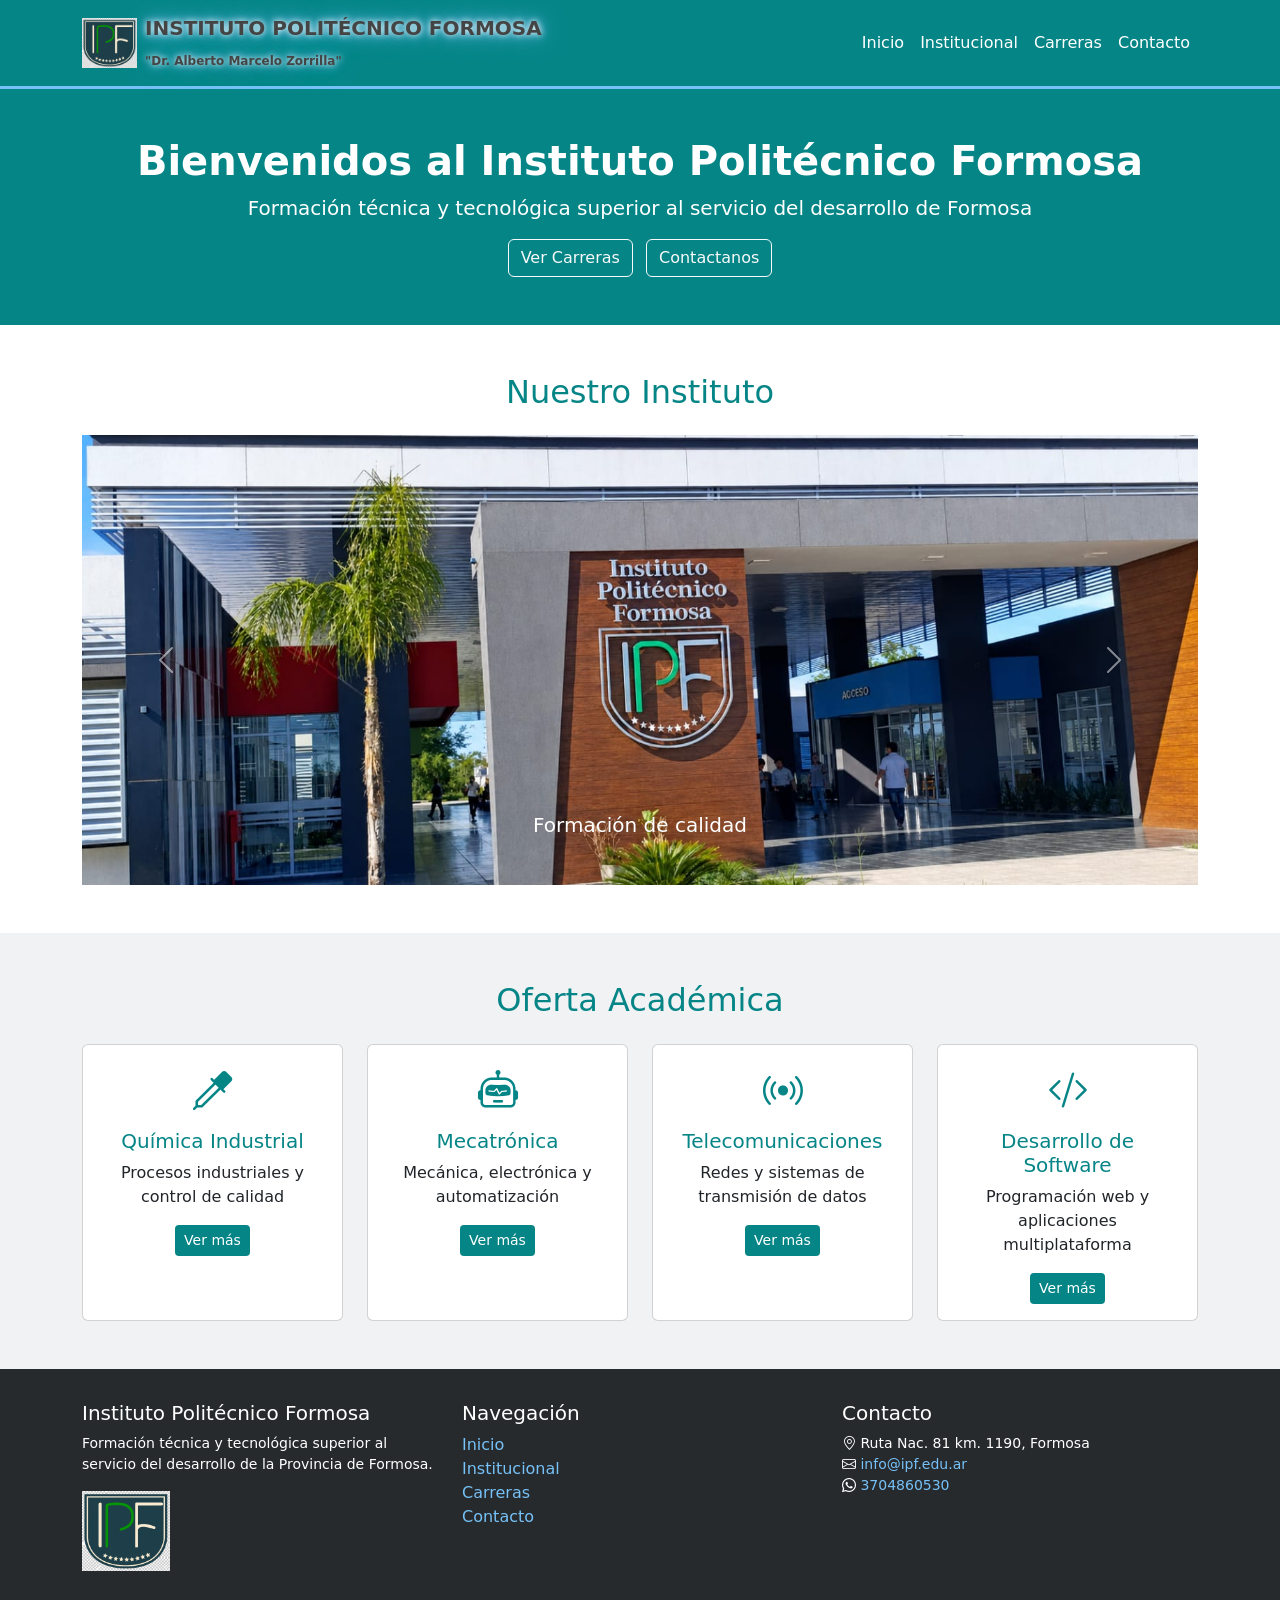
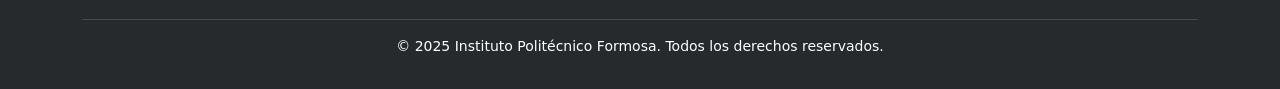
<file: index.html>
<!doctype html>
<html lang="es">
  <head>
    <meta charset="UTF-8" />
    <meta name="viewport" content="width=device-width, initial-scale=1.0" />
    <title>Instituto Politécnico Formosa - Inicio</title>
    <link
      href="https://cdn.jsdelivr.net/npm/bootstrap@5.3.8/dist/css/bootstrap.min.css"
      rel="stylesheet"
      integrity="sha384-sRIl4kxILFvY47J16cr9ZwB07vP4J8+LH7qKQnuqkuIAvNWLzeN8tE5YBujZqJLB"
      crossorigin="anonymous"
    />
    <link
      rel="stylesheet"
      href="https://cdn.jsdelivr.net/npm/bootstrap-icons@1.11.3/font/bootstrap-icons.min.css"
    />
    <link rel="stylesheet" href="assets/css/style.css" />
    <link rel="stylesheet" href="assets/css/index.css" />
  </head>
  <body style="background-color: #f0f2f4; color: #262a2d">
    <!-- navbar -->
    <nav class="navbar navbar-expand-lg navbar-ipf">
      <div class="container">
        <a
          class="navbar-brand d-flex align-items-center gap-2"
          href="index.html"
        >
          <img src="assets/img/logoIPF.png" alt="Logo IPF" height="50" />
          <div
            style="
              color: #444444;
              font-weight: 800;
              text-shadow:
                0 0 6px #fff,
                0 0 12px #76c1f7,
                0 0 25px #76c1f7;
            "
          >
            INSTITUTO POLITÉCNICO FORMOSA<br />
            <small style="font-size: 0.75rem"
              >"Dr. Alberto Marcelo Zorrilla"</small
            >
          </div>
        </a>
        <button
          class="navbar-toggler"
          type="button"
          data-bs-toggle="collapse"
          data-bs-target="#navbarNav"
        >
          <span class="navbar-toggler-icon"></span>
        </button>
        <div class="collapse navbar-collapse" id="navbarNav">
          <ul class="navbar-nav ms-auto">
            <li class="nav-item">
              <a class="nav-link active" href="index.html">Inicio</a>
            </li>
            <li class="nav-item">
              <a class="nav-link" href="institucional.html">Institucional</a>
            </li>
            <li class="nav-item">
              <a class="nav-link" href="carreras.html">Carreras</a>
            </li>
            <li class="nav-item">
              <a class="nav-link" href="contacto.html">Contacto</a>
            </li>
          </ul>
        </div>
      </div>
    </nav>

    <main>
      <!-- seccion bienvenida -->
      <section
        class="text-white text-center py-5"
        style="background-color: #068587"
      >
        <div class="container">
          <h1>Bienvenidos al Instituto Politécnico Formosa</h1>
          <p class="lead">
            Formación técnica y tecnológica superior al servicio del desarrollo
            de Formosa
          </p>
          <a href="carreras.html" class="btn btn-outline-light me-2"
            >Ver Carreras</a
          >
          <a href="contacto.html" class="btn btn-outline-light">Contactanos</a>
        </div>
      </section>

      <!-- Carrusel -->
      <section class="py-5" style="background-color: #ffffff">
        <div class="container">
          <h2 class="text-center mb-4" style="color: #068587">
            Nuestro Instituto
          </h2>
          <div id="carruselIPF" class="carousel slide" data-bs-ride="carousel">
            <div class="carousel-inner">
              <div class="carousel-item active">
                <img
                  src="assets/img/carousel-1.png"
                  class="d-block w-100"
                  alt="IPF Edificio"
                />
                <div class="carousel-caption d-none d-md-block">
                  <h5>Formación de calidad</h5>
                </div>
              </div>
              <div class="carousel-item">
                <img
                  src="assets/img/carousel-2.jpg"
                  class="d-block w-100"
                  alt="IPF aulas"
                />
                <div class="carousel-caption d-none d-md-block">
                  <h5>Laboratorios equipados</h5>
                </div>
              </div>
              <div class="carousel-item">
                <img
                  src="assets/img/carousel-3.jpg"
                  class="d-block w-100"
                  alt="IPF estudiantes"
                />
                <div class="carousel-caption d-none d-md-block">
                  <h5>Comunidad estudiantil</h5>
                </div>
              </div>
            </div>
            <button
              class="carousel-control-prev"
              type="button"
              data-bs-target="#carruselIPF"
              data-bs-slide="prev"
            >
              <span class="carousel-control-prev-icon"></span>
            </button>
            <button
              class="carousel-control-next"
              type="button"
              data-bs-target="#carruselIPF"
              data-bs-slide="next"
            >
              <span class="carousel-control-next-icon"></span>
            </button>
          </div>
        </div>
      </section>

      <!-- card carreras -->
      <section class="py-5" style="background-color: #f0f2f4">
        <div class="container">
          <h2 class="text-center mb-4" style="color: #068587">
            Oferta Académica
          </h2>
          <div class="row g-4">
            <div class="col-sm-6 col-lg-3">
              <div class="card h-100">
                <div class="card-body text-center">
                  <i class="bi bi-eyedropper fs-1" style="color: #068587"></i>
                  <h5 class="card-title mt-2" style="color: #068587">
                    Química Industrial
                  </h5>
                  <p class="card-text">
                    Procesos industriales y control de calidad
                  </p>
                  <a
                    href="carreras.html"
                    class="btn btn-sm text-white"
                    style="background-color: #068587"
                    >Ver más</a
                  >
                </div>
              </div>
            </div>

            <div class="col-sm-6 col-lg-3">
              <div class="card h-100">
                <div class="card-body text-center">
                  <i class="bi bi-robot fs-1" style="color: #068587"></i>
                  <h5 class="card-title mt-2" style="color: #068587">
                    Mecatrónica
                  </h5>
                  <p class="card-text">
                    Mecánica, electrónica y automatización
                  </p>
                  <a
                    href="carreras.html"
                    class="btn btn-sm text-white"
                    style="background-color: #068587"
                    >Ver más</a
                  >
                </div>
              </div>
            </div>

            <div class="col-sm-6 col-lg-3">
              <div class="card h-100">
                <div class="card-body text-center">
                  <i class="bi bi-broadcast fs-1" style="color: #068587"></i>
                  <h5 class="card-title mt-2" style="color: #068587">
                    Telecomunicaciones
                  </h5>
                  <p class="card-text">
                    Redes y sistemas de transmisión de datos
                  </p>
                  <a
                    href="carreras.html"
                    class="btn btn-sm text-white"
                    style="background-color: #068587"
                    >Ver más</a
                  >
                </div>
              </div>
            </div>

            <div class="col-sm-6 col-lg-3">
              <div class="card h-100">
                <div class="card-body text-center">
                  <i class="bi bi-code-slash fs-1" style="color: #068587"></i>
                  <h5 class="card-title mt-2" style="color: #068587">
                    Desarrollo de Software
                  </h5>
                  <p class="card-text">
                    Programación web y aplicaciones multiplataforma
                  </p>
                  <a
                    href="carreras.html"
                    class="btn btn-sm text-white"
                    style="background-color: #068587"
                    >Ver más</a
                  >
                </div>
              </div>
            </div>
          </div>
        </div>
      </section>
    </main>

    <!-- footer -->
    <footer class="footer-ipf">
      <div class="container">
        <div class="row">
          <div class="col-md-4 mb-3">
            <h5>Instituto Politécnico Formosa</h5>
            <p class="small">
              Formación técnica y tecnológica superior al servicio del
              desarrollo de la Provincia de Formosa.
            </p>
            <img
              src="assets/img/logoIPF.png"
              alt="Logo IPF"
              height="80"
              class="mb-3"
            />
          </div>
          <div class="col-md-4 mb-3">
            <h5>Navegación</h5>
            <ul class="list-unstyled">
              <li><a href="index.html">Inicio</a></li>
              <li><a href="institucional.html">Institucional</a></li>
              <li><a href="carreras.html">Carreras</a></li>
              <li><a href="contacto.html">Contacto</a></li>
            </ul>
          </div>
          <div class="col-md-4 mb-3">
            <h5>Contacto</h5>
            <address class="small">
              <i class="bi bi-geo-alt"></i> Ruta Nac. 81 km. 1190, Formosa<br />
              <i class="bi bi-envelope"></i>
              <a href="mailto:info@ipf.edu.ar">info@ipf.edu.ar</a><br />
              <i class="bi bi-whatsapp"></i>
              <a href="https://wa.me/543704860530">3704860530</a>
            </address>
          </div>
        </div>
        <div class="text-center pt-3 mt-3 border-top">
          <p class="small mb-0">
            &copy; 2025 Instituto Politécnico Formosa. Todos los derechos
            reservados.
          </p>
        </div>
      </div>
    </footer>

    <script
      src="https://cdn.jsdelivr.net/npm/bootstrap@5.3.8/dist/js/bootstrap.bundle.min.js"
      integrity="sha384-FKyoEForCGlyvwx9Hj09JcYn3nv7wiPVlz7YYwJrWVcXK/BmnVDxM+D2scQbITxI"
      crossorigin="anonymous"
    ></script>
  </body>
</html>
</file>
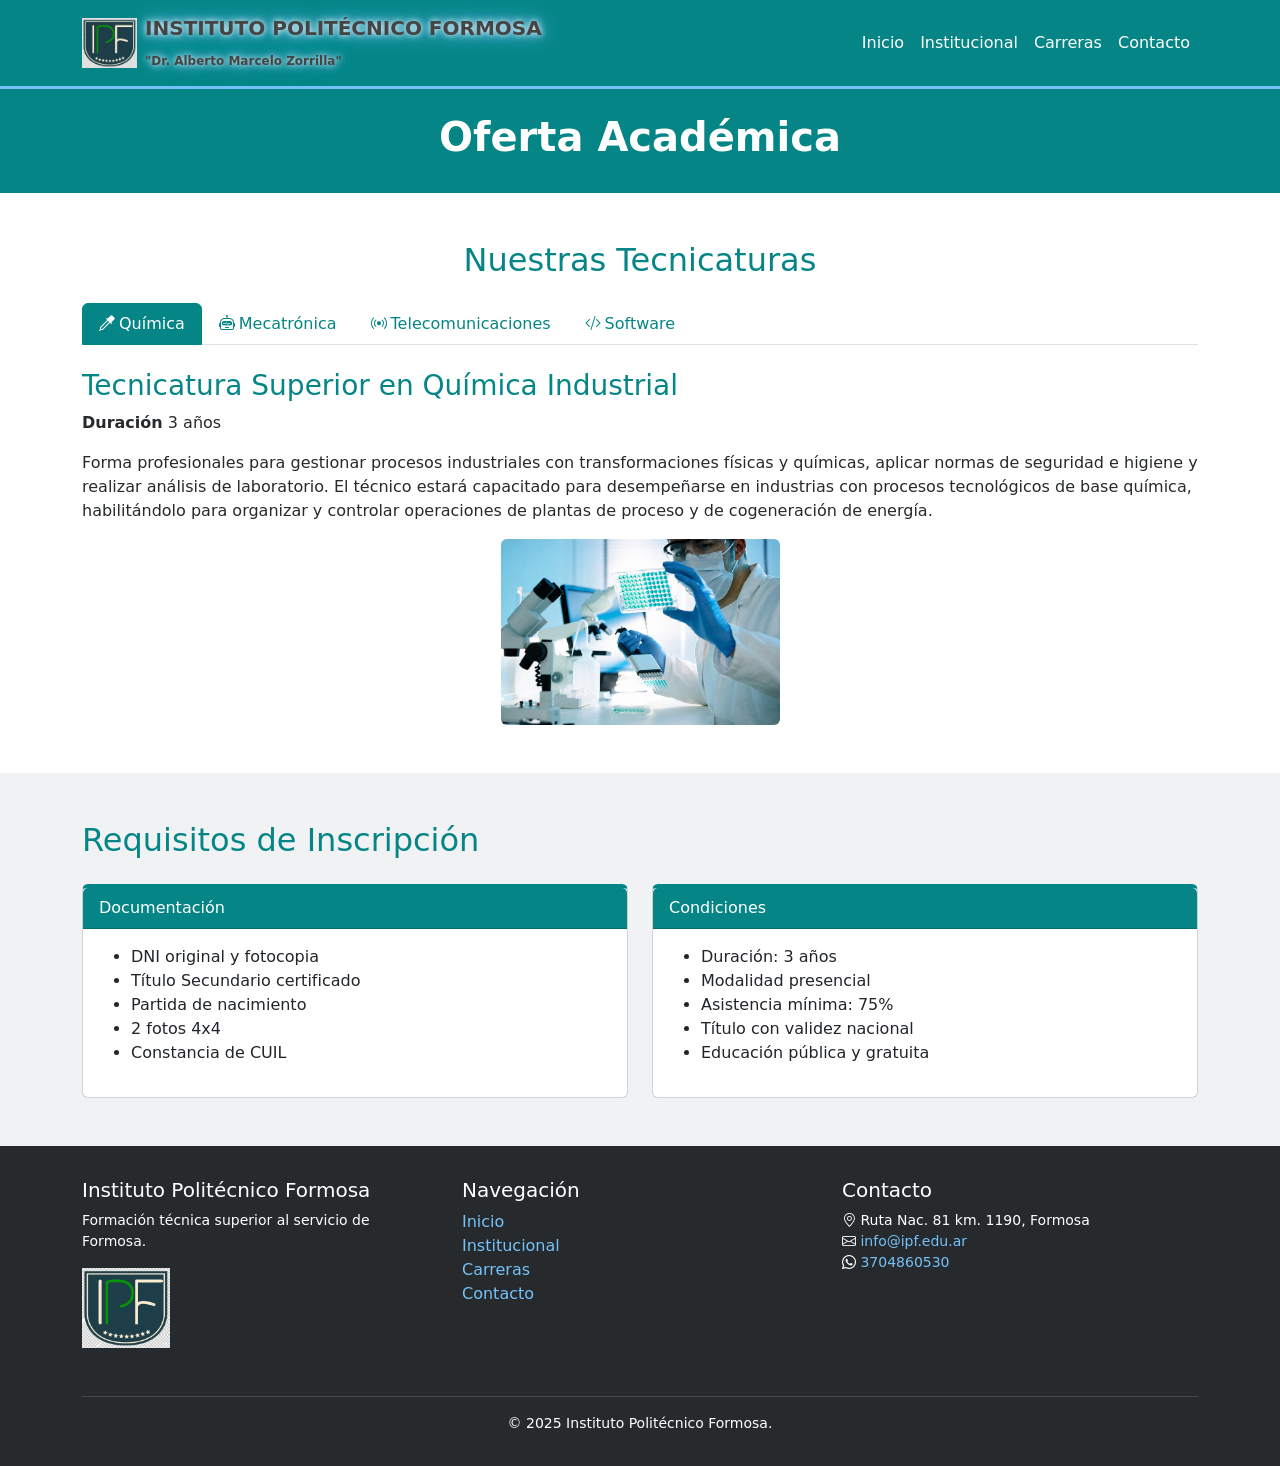
<file: carreras.html>
<!doctype html>
<html lang="es">
  <head>
    <meta charset="UTF-8" />
    <meta name="viewport" content="width=device-width, initial-scale=1.0" />
    <title>IPF</title>
    <link
      href="https://cdn.jsdelivr.net/npm/bootstrap@5.3.8/dist/css/bootstrap.min.css"
      rel="stylesheet"
      integrity="sha384-sRIl4kxILFvY47J16cr9ZwB07vP4J8+LH7qKQnuqkuIAvNWLzeN8tE5YBujZqJLB"
      crossorigin="anonymous"
    />
    <link
      rel="stylesheet"
      href="https://cdn.jsdelivr.net/npm/bootstrap-icons@1.11.3/font/bootstrap-icons.min.css"
    />
    <link rel="stylesheet" href="assets/css/style.css" />
    <!-- acá va el css específico de cada página -->
    <link rel="stylesheet" href="assets/css/carreras.css" />
  </head>
  <body style="background-color: #f0f2f4; color: #262a2d">
    <nav class="navbar navbar-expand-lg navbar-ipf">
      <div class="container">
        <a
          class="navbar-brand d-flex align-items-center gap-2"
          href="index.html"
        >
          <img src="assets/img/logoIPF.png" alt="Logo IPF" height="50" />
          <div
            style="
              color: #444444;
              font-weight: 800;
              text-shadow:
                0 0 6px #fff,
                0 0 12px #76c1f7,
                0 0 25px #76c1f7;
            "
          >
            INSTITUTO POLITÉCNICO FORMOSA<br />
            <small style="font-size: 0.75rem"
              >"Dr. Alberto Marcelo Zorrilla"</small
            >
          </div>
        </a>
        <button
          class="navbar-toggler"
          type="button"
          data-bs-toggle="collapse"
          data-bs-target="#navbarNav"
        >
          <span class="navbar-toggler-icon"></span>
        </button>
        <div class="collapse navbar-collapse" id="navbarNav">
          <ul class="navbar-nav ms-auto">
            <li class="nav-item">
              <a class="nav-link" href="index.html">Inicio</a>
            </li>
            <li class="nav-item">
              <a class="nav-link" href="institucional.html">Institucional</a>
            </li>
            <li class="nav-item">
              <a class="nav-link" href="carreras.html">Carreras</a>
            </li>
            <li class="nav-item">
              <a class="nav-link" href="contacto.html">Contacto</a>
            </li>
          </ul>
        </div>
      </div>
    </nav>

    <main>
      <!--header-->

      <section
        class="text-white text-center py-4"
        style="background-color: #068587"
      >
        <div class="container">
          <h1>Oferta Académica</h1>
        </div>
      </section>

      <!--tabs-->
      <section class="py-5" style="background-color: #ffffff">
        <div class="container">
          <h2 class="text-center mb-4" style="color: #068587">
            Nuestras Tecnicaturas
          </h2>
          <ul class="nav nav-tabs mb-4" id="tabCarreras" role="tablist">
            <li class="nav-item" role="presentation">
              <button
                class="nav-link active"
                type="button"
                role="tab"
                data-bs-toggle="tab"
                data-bs-target="#quimica"
                aria-controls="quimica"
                aria-selected="true"
              >
                <i class="bi bi-eyedropper me-1"></i>Química
              </button>
            </li>
            <li class="nav-item" role="presentation">
              <button
                class="nav-link"
                type="button"
                role="tab"
                data-bs-toggle="tab"
                data-bs-target="#mecatronica"
                aria-controls="mecatronica"
                aria-selected="false"
              >
                <i class="bi bi-robot me-1"></i>Mecatrónica
              </button>
            </li>
            <li class="nav-item" role="presentation">
              <button
                class="nav-link"
                type="button"
                role="tab"
                data-bs-toggle="tab"
                data-bs-target="#telecomunicaciones"
                aria-controls="telecomunicaciones"
                aria-selected="false"
              >
                <i class="bi bi-broadcast me-1"></i>Telecomunicaciones
              </button>
            </li>
            <li class="nav-item" role="presentation">
              <button
                class="nav-link"
                type="button"
                role="tab"
                data-bs-toggle="tab"
                data-bs-target="#software"
                aria-controls="software"
                aria-selected="false"
              >
                <i class="bi bi-code-slash me-1"></i>Software
              </button>
            </li>
          </ul>

          <div class="tab-content">
            <div class="tab-pane fade show active" id="quimica">
              <h3 style="color: #068587">
                Tecnicatura Superior en Química Industrial
              </h3>
              <p><strong>Duración</strong> 3 años</p>
              <p>
                Forma profesionales para gestionar procesos industriales con
                transformaciones físicas y químicas, aplicar normas de seguridad
                e higiene y realizar análisis de laboratorio. El técnico estará
                capacitado para desempeñarse en industrias con procesos
                tecnológicos de base química, habilitándolo para organizar y
                controlar operaciones de plantas de proceso y de cogeneración de
                energía.
              </p>
              <img
                src="assets/img/quimica.png"
                alt="quimica"
                class="w-25 d-block mx-auto mt-3 rounded"
              />
            </div>

            <div class="tab-pane fade" id="mecatronica">
              <h3 style="color: #068587">
                Tecnicatura Superior en Mecatrónica
              </h3>
              <p><strong>Duración</strong> 3 años</p>
              <p>
                Integra mecánica, electrónica e informática para diseñar, operar
                y mantener sistemas automatizados y robóticos aplicados a la
                producción industrial. El perfil está fuertemente ligado al
                rubro industrial, permitiendo configurar sistemas mecatrónicos,
                planificar y supervisar su montaje y mantenimiento, siguiendo
                protocolos de calidad, seguridad y cuidado ambiental.
              </p>
              <img
                src="assets/img/macatronica.png"
                alt="mecatronica"
                class="w-25 d-block mx-auto mt-3 rounded"
              />
            </div>

            <div class="tab-pane fade" id="telecomunicaciones">
              <h3 style="color: #068587">
                Tecnicatura Superior en Telecomunicaciones
              </h3>
              <p><strong>Duración</strong> 2 años y medio</p>
              <p>
                Prepara técnicos en redes de comunicación, sistemas de
                transmisión, fibra óptica y comunicaciones digitales. El
                graduado podrá desarrollar proyectos específicos, gestionar y
                supervisar el montaje y mantenimiento de sistemas y equipos de
                telecomunicaciones (redes de banda ancha, radiocomunicaciones
                fijas y móviles) y hardware informático asociado.
              </p>
              <img
                src="assets/img/telecomunicaciones.png"
                alt="telecomunicaciones"
                class="w-25 d-block mx-auto mt-3 rounded"
              />
            </div>

            <div class="tab-pane fade" id="software">
              <h3 style="color: #068587">
                Tecnicatura Superior en Desarrollo de Software Multiplataforma
              </h3>
              <p><strong>Duración</strong> 2 años</p>
              <p>
                Forma desarrolladores capaces de diseñar e implementar
                aplicaciones web, móviles y de escritorio usando metodologías
                ágiles. El graduado tendrá la capacidad de concebir soluciones
                innovadoras de análisis, diseño y programación en diferentes
                plataformas, respondiendo a las demandas de las empresas, la
                industria y el estado.
              </p>
              <img
                src="assets/img/software.png"
                alt="software"
                class="w-25 d-block mx-auto mt-3 rounded"
              />
            </div>
          </div>
        </div>
      </section>

      <!--requisitos-->
      <section class="py-5" style="background-color: #f0f2f4">
        <div class="container">
          <h2 class="mb-4" style="color: #068587">Requisitos de Inscripción</h2>
          <div class="row g-4">
            <div class="col-md-6">
              <div class="card" style="border-top: 4px solid #068587">
                <div
                  class="card-header text-white"
                  style="background-color: #068587"
                >
                  Documentación
                </div>
                <div class="card-body">
                  <ul>
                    <li>DNI original y fotocopia</li>
                    <li>Título Secundario certificado</li>
                    <li>Partida de nacimiento</li>
                    <li>2 fotos 4x4</li>
                    <li>Constancia de CUIL</li>
                  </ul>
                </div>
              </div>
            </div>

            <div class="col-md-6">
              <div class="card" style="border-top: 4px solid #068587">
                <div
                  class="card-header text-white"
                  style="background-color: #068587"
                >
                  Condiciones
                </div>
                <div class="card-body">
                  <ul>
                    <li>Duración: 3 años</li>
                    <li>Modalidad presencial</li>
                    <li>Asistencia mínima: 75%</li>
                    <li>Título con validez nacional</li>
                    <li>Educación pública y gratuita</li>
                  </ul>
                </div>
              </div>
            </div>
          </div>
        </div>
      </section>
    </main>

    <footer class="footer-ipf">
      <div class="container">
        <div class="row">
          <div class="col-md-4 mb-3">
            <h5>Instituto Politécnico Formosa</h5>
            <p class="small">
              Formación técnica superior al servicio de Formosa.
            </p>
            <img
              src="assets/img/logoIPF.png"
              alt="Logo IPF"
              height="80"
              class="mb-3"
            />
          </div>
          <div class="col-md-4 mb-3">
            <h5>Navegación</h5>
            <ul class="list-unstyled">
              <li><a href="index.html">Inicio</a></li>
              <li><a href="institucional.html">Institucional</a></li>
              <li><a href="carreras.html">Carreras</a></li>
              <li><a href="contacto.html">Contacto</a></li>
            </ul>
          </div>
          <div class="col-md-4 mb-3">
            <h5>Contacto</h5>
            <address class="small">
              <i class="bi bi-geo-alt"></i> Ruta Nac. 81 km. 1190, Formosa<br />
              <i class="bi bi-envelope"></i>
              <a href="mailto:info@ipf.edu.ar">info@ipf.edu.ar</a><br />
              <i class="bi bi-whatsapp"></i>
              <a href="https://wa.me/543704860530">3704860530</a>
            </address>
          </div>
        </div>
        <div class="text-center pt-3 mt-3 border-top">
          <p class="small mb-0">&copy; 2025 Instituto Politécnico Formosa.</p>
        </div>
      </div>
    </footer>

    <script
      src="https://cdn.jsdelivr.net/npm/bootstrap@5.3.8/dist/js/bootstrap.bundle.min.js"
      integrity="sha384-FKyoEForCGlyvwx9Hj09JcYn3nv7wiPVlz7YYwJrWVcXK/BmnVDxM+D2scQbITxI"
      crossorigin="anonymous"
    ></script>
  </body>
</html>
</file>
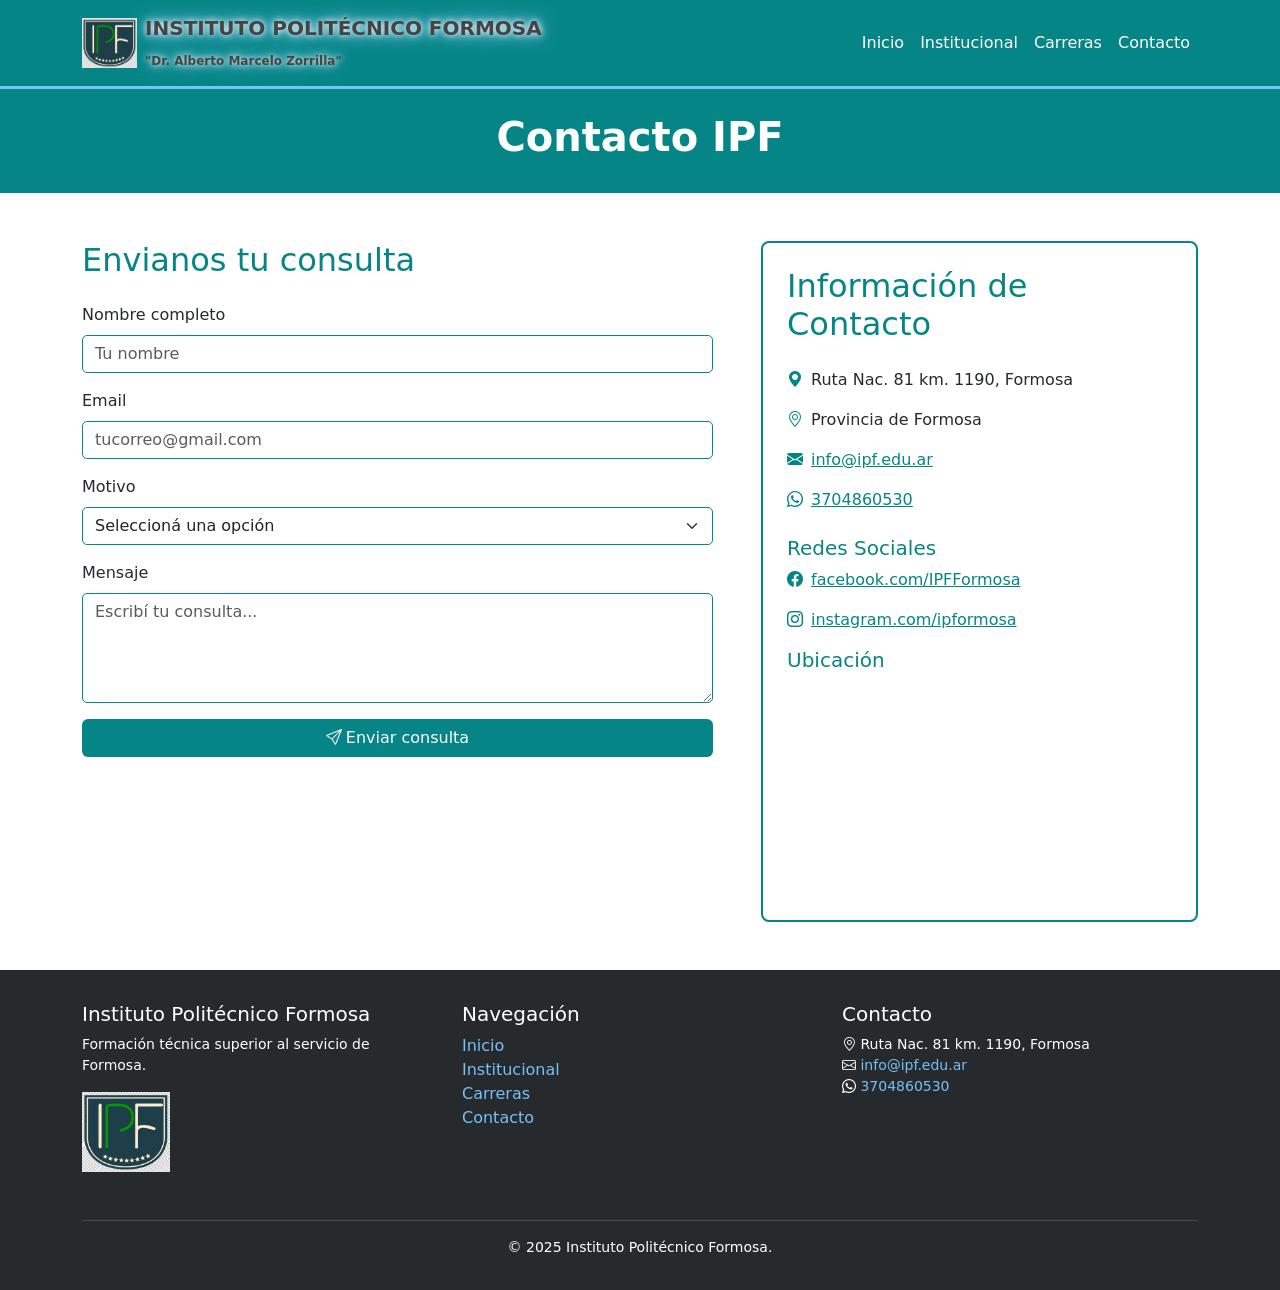
<file: contacto.html>
<!doctype html>
<html lang="es">
  <head>
    <meta charset="UTF-8" />
    <meta name="viewport" content="width=device-width, initial-scale=1.0" />
    <title>IPF</title>
    <link
      href="https://cdn.jsdelivr.net/npm/bootstrap@5.3.8/dist/css/bootstrap.min.css"
      rel="stylesheet"
      integrity="sha384-sRIl4kxILFvY47J16cr9ZwB07vP4J8+LH7qKQnuqkuIAvNWLzeN8tE5YBujZqJLB"
      crossorigin="anonymous"
    />
    <link
      rel="stylesheet"
      href="https://cdn.jsdelivr.net/npm/bootstrap-icons@1.11.3/font/bootstrap-icons.min.css"
    />
    <link rel="stylesheet" href="assets/css/style.css" />
    <link rel="stylesheet" href="assets/css/contacto.css" />
  </head>
  <body style="background-color: #f0f2f4; color: #262a2d">
    <nav class="navbar navbar-expand-lg navbar-ipf">
      <div class="container">
        <a
          class="navbar-brand d-flex align-items-center gap-2"
          href="index.html"
        >
          <img src="assets/img/logoIPF.png" alt="Logo IPF" height="50" />
          <div
            style="
              color: #444444;
              font-weight: 800;
              text-shadow:
                0 0 6px #ffffff,
                0 0 12px #a6d0f3,
                0 0 25px #89ceff;
            "
          >
            INSTITUTO POLITÉCNICO FORMOSA<br />
            <small style="font-size: 0.75rem"
              >"Dr. Alberto Marcelo Zorrilla"</small
            >
          </div>
        </a>
        <button
          class="navbar-toggler"
          type="button"
          data-bs-toggle="collapse"
          data-bs-target="#navbarNav"
        >
          <span class="navbar-toggler-icon"></span>
        </button>
        <div class="collapse navbar-collapse" id="navbarNav">
          <ul class="navbar-nav ms-auto">
            <li class="nav-item">
              <a class="nav-link" href="index.html">Inicio</a>
            </li>
            <li class="nav-item">
              <a class="nav-link" href="institucional.html">Institucional</a>
            </li>
            <li class="nav-item">
              <a class="nav-link" href="carreras.html">Carreras</a>
            </li>
            <li class="nav-item">
              <a class="nav-link" href="contacto.html">Contacto</a>
            </li>
          </ul>
        </div>
      </div>
    </nav>

    <!--header-->
    <section
      class="text-white text-center py-4"
      style="background-color: #068587"
    >
      <div class="container">
        <h1>Contacto IPF</h1>
      </div>
    </section>

    <!-- formulario + datos -->
    <section class="py-5" style="background-color: #ffffff">
      <div class="container">
        <div class="row g-5">
          <!-- Formulario -->
          <div class="col-md-7">
            <h2 class="mb-4" style="color: #068587">Envianos tu consulta</h2>
            <div class="mb-3">
              <label for="nombre" class="form-label">Nombre completo</label>
              <input
                type="text"
                class="form-control"
                id="nombre"
                placeholder="Tu nombre"
              />
            </div>
            <div class="mb-3">
              <label for="email" class="form-label">Email</label>
              <input
                type="email"
                class="form-control"
                id="email"
                placeholder="tucorreo@gmail.com"
              />
            </div>
            <div class="mb-3">
              <label for="asunto" class="form-label">Motivo</label>
              <select class="form-select" id="asunto">
                <option selected disabled>Seleccioná una opción</option>
                <option>Inscripción</option>
                <option>Información de carreras</option>
                <option>Trámite administrativo</option>
                <option>Otro</option>
              </select>
            </div>
            <div class="mb-3">
              <label for="mensaje" class="form-label">Mensaje</label>
              <textarea
                class="form-control"
                id="mensaje"
                rows="4"
                placeholder="Escribí tu consulta..."
              ></textarea>
            </div>
            <button
              type="button"
              class="btn text-white w-100"
              style="background-color: #068587"
              id="btnEnviar"
            >
              <i class="bi bi-send me-1"></i>Enviar consulta
            </button>
            <div
              class="alert mt-3"
              id="alertEnvio"
              style="
                display: none;
                background-color: #f0f2f4;
                border-left: 4px solid #068587;
              "
            >
              <i
                class="bi bi-check-circle-fill me-2"
                style="color: #068587"
              ></i>
              ¡Gracias por tu mensaje! Nos pondremos en contacto a la brevedad.
            </div>
          </div>

          <!-- Información de contacto -->
          <div class="col-md-5">
            <div class="info-contacto">
              <h2 class="mb-4" style="color: #068587">
                Información de Contacto
              </h2>
              <p>
                <i class="bi bi-geo-alt-fill me-2" style="color: #068587"></i
                >Ruta Nac. 81 km. 1190, Formosa
              </p>
              <p>
                <i class="bi bi-geo-alt me-2" style="color: #068587"></i
                >Provincia de Formosa
              </p>
              <p>
                <i class="bi bi-envelope-fill me-2" style="color: #068587"></i
                ><a href="mailto:info@ipf.edu.ar" style="color: #068587"
                  >info@ipf.edu.ar</a
                >
              </p>
              <p>
                <i class="bi bi-whatsapp me-2" style="color: #068587"></i
                ><a href="https://wa.me/543704860530" style="color: #068587"
                  >3704860530</a
                >
              </p>

              <h5 class="mt-4" style="color: #068587">Redes Sociales</h5>
              <p>
                <i class="bi bi-facebook me-2" style="color: #068587"></i
                ><a
                  href="https://www.facebook.com/IPFFormosa"
                  target="_blank"
                  style="color: #068587"
                  >facebook.com/IPFFormosa</a
                >
              </p>
              <p>
                <i class="bi bi-instagram me-2" style="color: #068587"></i
                ><a
                  href="https://www.instagram.com/ipformosa/"
                  target="_blank"
                  style="color: #068587"
                  >instagram.com/ipformosa</a
                >
              </p>

              <h5 class="mt-3" style="color: #068587">Ubicación</h5>
              <div class="ratio ratio-16x9">
                <iframe
                  src="https://www.google.com/maps/embed?pb=!1m18!1m12!1m3!1d3583.554551652869!2d-58.27775792533022!3d-26.08081045895852!2m3!1f0!2f0!3f0!3m2!1i1024!2i768!4f13.1!3m3!1m2!1s0x945cb17c87292415%3A0x27e4e5e57e514af6!2sPolo%20Cient%C3%ADfico%20Tecnol%C3%B3gico%20y%20de%20Innovaci%C3%B3n!5e0!3m2!1ses!2sar!4v1777772581080!5m2!1ses!2sar"
                  style="border: 0"
                  allowfullscreen=""
                  loading="lazy"
                  referrerpolicy="no-referrer-when-downgrade"
                  title="Mapa IPF"
                >
                </iframe>
              </div>
            </div>
          </div>
        </div>
      </div>
    </section>

    <footer class="footer-ipf">
      <div class="container">
        <div class="row">
          <div class="col-md-4 mb-3">
            <h5>Instituto Politécnico Formosa</h5>
            <p class="small">
              Formación técnica superior al servicio de Formosa.
            </p>
            <img
              src="assets/img/logoIPF.png"
              alt="Logo IPF"
              height="80"
              class="mb-3"
            />
          </div>
          <div class="col-md-4 mb-3">
            <h5>Navegación</h5>
            <ul class="list-unstyled">
              <li><a href="index.html">Inicio</a></li>
              <li><a href="institucional.html">Institucional</a></li>
              <li><a href="carreras.html">Carreras</a></li>
              <li><a href="contacto.html">Contacto</a></li>
            </ul>
          </div>
          <div class="col-md-4 mb-3">
            <h5>Contacto</h5>
            <address class="small">
              <i class="bi bi-geo-alt"></i> Ruta Nac. 81 km. 1190, Formosa<br />
              <i class="bi bi-envelope"></i>
              <a href="mailto:info@ipf.edu.ar">info@ipf.edu.ar</a><br />
              <i class="bi bi-whatsapp"></i>
              <a href="https://wa.me/543704860530">3704860530</a>
            </address>
          </div>
        </div>
        <div class="text-center pt-3 mt-3 border-top">
          <p class="small mb-0">&copy; 2025 Instituto Politécnico Formosa.</p>
        </div>
      </div>
    </footer>

    <script
      src="https://cdn.jsdelivr.net/npm/bootstrap@5.3.8/dist/js/bootstrap.bundle.min.js"
      integrity="sha384-FKyoEForCGlyvwx9Hj09JcYn3nv7wiPVlz7YYwJrWVcXK/BmnVDxM+D2scQbITxI"
      crossorigin="anonymous"
    ></script>
  </body>
</html>
</file>
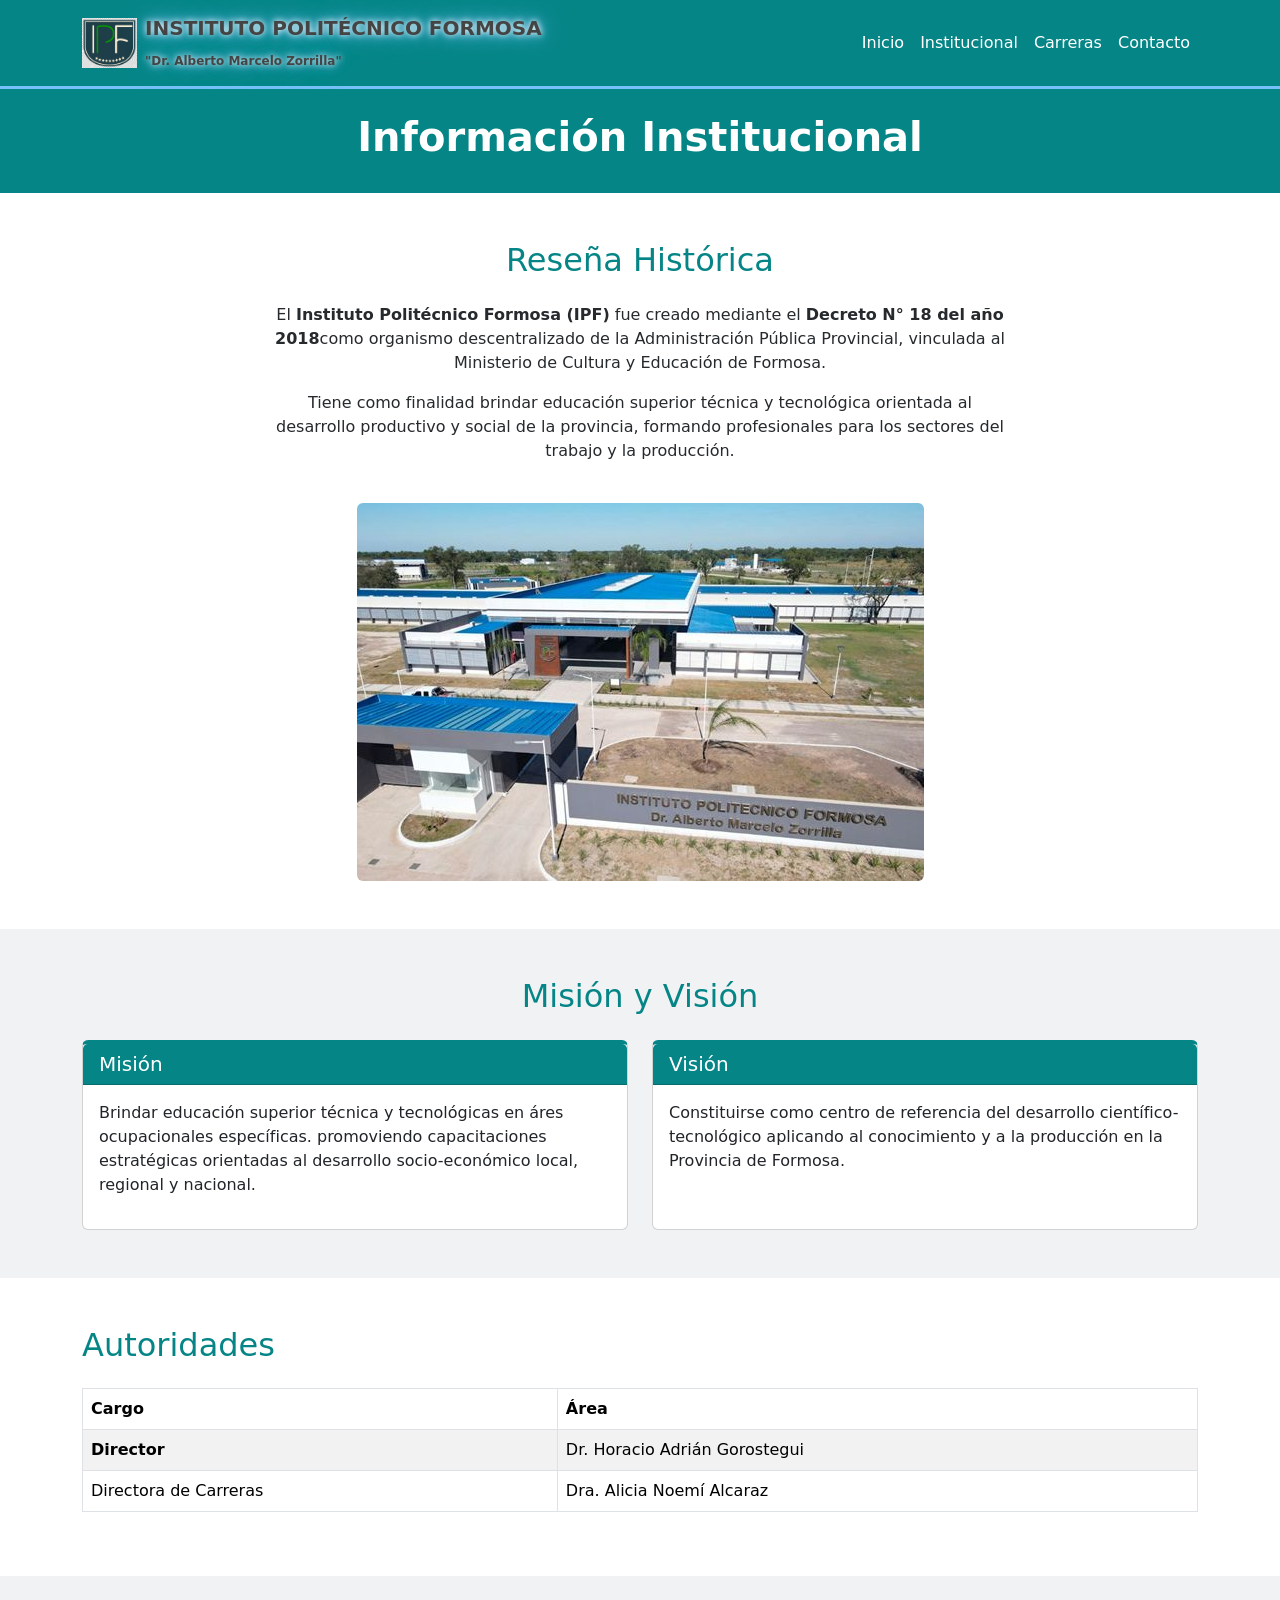
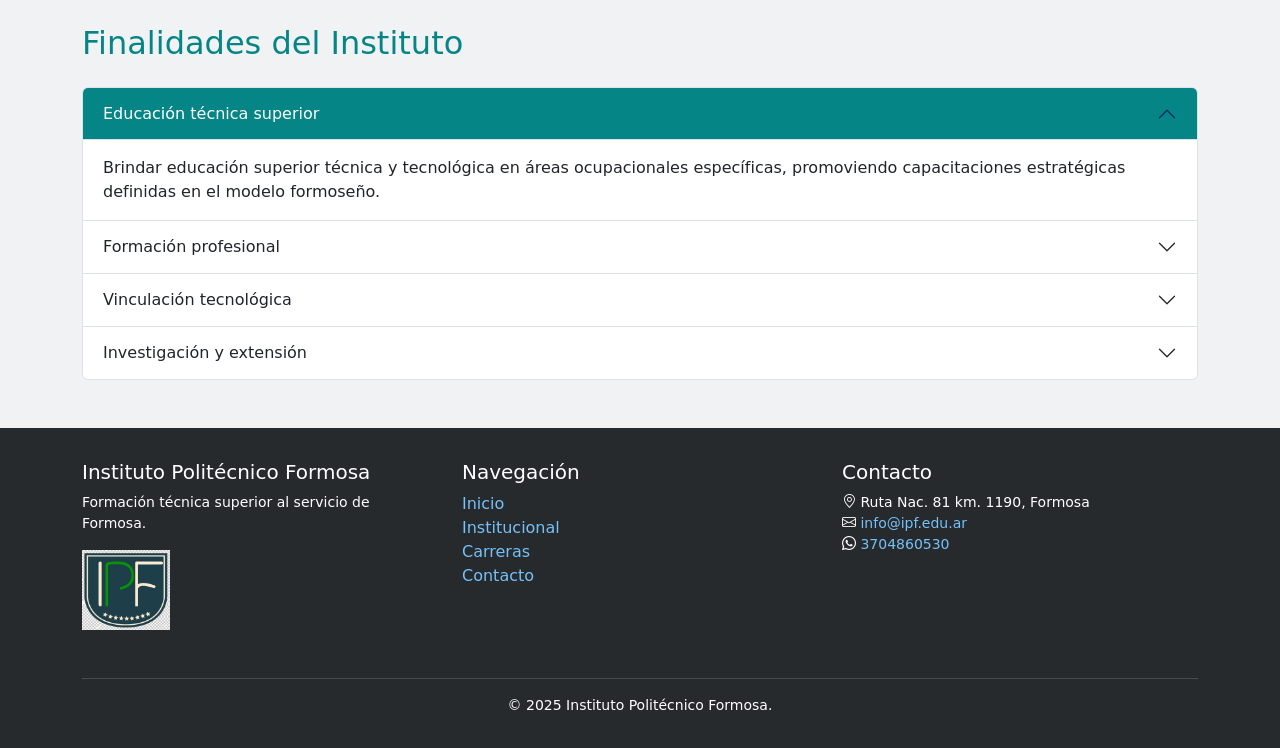
<file: institucional.html>
<!doctype html>
<html lang="es">
  <head>
    <meta charset="UTF-8" />
    <meta name="viewport" content="width=device-width, initial-scale=1.0" />
    <title>IPF</title>
    <link
      href="https://cdn.jsdelivr.net/npm/bootstrap@5.3.8/dist/css/bootstrap.min.css"
      rel="stylesheet"
      integrity="sha384-sRIl4kxILFvY47J16cr9ZwB07vP4J8+LH7qKQnuqkuIAvNWLzeN8tE5YBujZqJLB"
      crossorigin="anonymous"
    />
    <link
      rel="stylesheet"
      href="https://cdn.jsdelivr.net/npm/bootstrap-icons@1.11.3/font/bootstrap-icons.min.css"
    />
    <link rel="stylesheet" href="assets/css/style.css" />
    <!-- acá va el css específico de cada página -->
    <link rel="stylesheet" href="assets/css/institucional.css" />
  </head>
  <body style="background-color: #f0f2f4; color: #262a2d">
    <nav class="navbar navbar-expand-lg navbar-ipf">
      <div class="container">
        <a
          class="navbar-brand d-flex align-items-center gap-2"
          href="index.html"
        >
          <img src="assets/img/logoIPF.png" alt="Logo IPF" height="50" />
          <div
            style="
              color: #444444;
              font-weight: 800;
              text-shadow:
                0 0 6px #fff,
                0 0 12px #76c1f7,
                0 0 25px #76c1f7;
            "
          >
            INSTITUTO POLITÉCNICO FORMOSA<br />
            <small style="font-size: 0.75rem"
              >"Dr. Alberto Marcelo Zorrilla"</small
            >
          </div>
        </a>
        <button
          class="navbar-toggler"
          type="button"
          data-bs-toggle="collapse"
          data-bs-target="#navbarNav"
        >
          <span class="navbar-toggler-icon"></span>
        </button>
        <div class="collapse navbar-collapse" id="navbarNav">
          <ul class="navbar-nav ms-auto">
            <li class="nav-item">
              <a class="nav-link" href="index.html">Inicio</a>
            </li>
            <li class="nav-item">
              <a class="nav-link" href="institucional.html">Institucional</a>
            </li>
            <li class="nav-item">
              <a class="nav-link" href="carreras.html">Carreras</a>
            </li>
            <li class="nav-item">
              <a class="nav-link" href="contacto.html">Contacto</a>
            </li>
          </ul>
        </div>
      </div>
    </nav>

    <main>
      <!--header-->
      <section
        class="text-white text-center py-4"
        style="background-color: #068587"
      >
        <div class="container">
          <h1>Información Institucional</h1>
        </div>
      </section>

      <!--historia-->
      <section class="py-5" style="background-color: #ffffff">
        <div class="container text-center">
          <h2 class="mb-4" style="color: #068587">Reseña Histórica</h2>
          <div class="row justify-content-center">
            <div class="col-md-8">
              <p>
                El <strong>Instituto Politécnico Formosa (IPF)</strong> fue
                creado mediante el
                <strong>Decreto N° 18 del año 2018</strong>como organismo
                descentralizado de la Administración Pública Provincial,
                vinculada al Ministerio de Cultura y Educación de Formosa.
              </p>
              <p>
                Tiene como finalidad brindar educación superior técnica y
                tecnológica orientada al desarrollo productivo y social de la
                provincia, formando profesionales para los sectores del trabajo
                y la producción.
              </p>
            </div>
          </div>
          <div class="col-12 text-center mt-4">
            <img
              src="assets/img/hitoria.jpg"
              alt="IPF"
              class="img-fluid rounded mx-auto d-block"
            />
          </div>
        </div>
      </section>

      <!--visión y misión-->
      <section class="py-5" style="background-color: #f0f2f4">
        <div class="container">
          <h2 class="text-center mb-4" style="color: #068587">
            Misión y Visión
          </h2>
          <div class="row g-4">
            <div class="col-md-6">
              <div class="card h-100" style="border-top: 4px solid #068587">
                <div
                  class="card-header text-white"
                  style="background-color: #068587"
                >
                  <h5 class="mb-0">Misión</h5>
                </div>
                <div class="card-body">
                  <p>
                    Brindar educación superior técnica y tecnológicas en áres
                    ocupacionales específicas. promoviendo capacitaciones
                    estratégicas orientadas al desarrollo socio-económico local,
                    regional y nacional.
                  </p>
                </div>
              </div>
            </div>
            <div class="col-md-6">
              <div class="card h-100" style="border-top: 4px solid #068587">
                <div
                  class="card-header text-white"
                  style="background-color: #068587"
                >
                  <h5 class="mb-0">Visión</h5>
                </div>
                <div class="card-body">
                  <p>
                    Constituirse como centro de referencia del desarrollo
                    científico-tecnológico aplicando al conocimiento y a la
                    producción en la Provincia de Formosa.
                  </p>
                </div>
              </div>
            </div>
          </div>
        </div>
      </section>

      <!--autoridades-->
      <section class="py-5" style="background-color: #ffffff">
        <div class="container">
          <h2 class="mb-4" style="color: #068587">Autoridades</h2>
          <div class="table-responsive">
            <table class="table table-striped table-bordered">
              <thead style="background-color: #068587; color: white">
                <tr>
                  <th>Cargo</th>
                  <th>Área</th>
                </tr>
              </thead>
              <tbody>
                <tr>
                  <td><strong>Director</strong></td>
                  <td>Dr. Horacio Adrián Gorostegui</td>
                </tr>
                <tr>
                  <td>Directora de Carreras</td>
                  <td>Dra. Alicia Noemí Alcaraz</td>
                </tr>
              </tbody>
            </table>
          </div>
        </div>
      </section>

      <!-- Finalidades del IPF -->
      <section class="py-5" style="background-color: #f0f2f4">
        <div class="container">
          <h2 class="mb-4" style="color: #068587">Finalidades del Instituto</h2>
          <div class="accordion" id="acordeonFinalidades">
            <div class="accordion-item">
              <h3 class="accordion-header">
                <button
                  class="accordion-button"
                  type="button"
                  data-bs-toggle="collapse"
                  data-bs-target="#fin1"
                >
                  Educación técnica superior
                </button>
              </h3>
              <div
                id="fin1"
                class="accordion-collapse collapse show"
                data-bs-parent="#acordeonFinalidades"
              >
                <div class="accordion-body">
                  Brindar educación superior técnica y tecnológica en áreas
                  ocupacionales específicas, promoviendo capacitaciones
                  estratégicas definidas en el modelo formoseño.
                </div>
              </div>
            </div>

            <div class="accordion-item">
              <h3 class="accordion-header">
                <button
                  class="accordion-button collapsed"
                  type="button"
                  data-bs-toggle="collapse"
                  data-bs-target="#fin2"
                >
                  Formación profesional
                </button>
              </h3>
              <div
                id="fin2"
                class="accordion-collapse collapse"
                data-bs-parent="#acordeonFinalidades"
              >
                <div class="accordion-body">
                  Formar estudiantes orientando su actuación profesional a los
                  diversos sectores del trabajo y producción, con énfasis en el
                  desarrollo socio-económico local, regional y nacional.
                </div>
              </div>
            </div>

            <div class="accordion-item">
              <h3 class="accordion-header">
                <button
                  class="accordion-button collapsed"
                  type="button"
                  data-bs-toggle="collapse"
                  data-bs-target="#fin3"
                >
                  Vinculación tecnológica
                </button>
              </h3>
              <div
                id="fin3"
                class="accordion-collapse collapse"
                data-bs-parent="#acordeonFinalidades"
              >
                <div class="accordion-body">
                  Fortalecer los procesos de vinculación entre los sectores
                  educativos, científicos y tecnológicos con las necesidades
                  sociales del mundo del trabajo, la producción y el desarrollo
                  local.
                </div>
              </div>
            </div>

            <div class="accordion-item">
              <h3 class="accordion-header">
                <button
                  class="accordion-button collapsed"
                  type="button"
                  data-bs-toggle="collapse"
                  data-bs-target="#fin4"
                >
                  Investigación y extensión
                </button>
              </h3>
              <div
                id="fin4"
                class="accordion-collapse collapse"
                data-bs-parent="#acordeonFinalidades"
              >
                <div class="accordion-body">
                  Realizar y estimular la investigación aplicada, desarrollar
                  programas de extensión y divulgación científica y tecnológica,
                  y promover la transferencia de conocimientos para el
                  desarrollo local sustentable.
                </div>
              </div>
            </div>
          </div>
        </div>
      </section>
    </main>

    <footer class="footer-ipf">
      <div class="container">
        <div class="row">
          <div class="col-md-4 mb-3">
            <h5>Instituto Politécnico Formosa</h5>
            <p class="small">
              Formación técnica superior al servicio de Formosa.
            </p>
            <img
              src="assets/img/logoIPF.png"
              alt="Logo IPF"
              height="80"
              class="mb-3"
            />
          </div>
          <div class="col-md-4 mb-3">
            <h5>Navegación</h5>
            <ul class="list-unstyled">
              <li><a href="index.html">Inicio</a></li>
              <li><a href="institucional.html">Institucional</a></li>
              <li><a href="carreras.html">Carreras</a></li>
              <li><a href="contacto.html">Contacto</a></li>
            </ul>
          </div>
          <div class="col-md-4 mb-3">
            <h5>Contacto</h5>
            <address class="small">
              <i class="bi bi-geo-alt"></i> Ruta Nac. 81 km. 1190, Formosa<br />
              <i class="bi bi-envelope"></i>
              <a href="mailto:info@ipf.edu.ar">info@ipf.edu.ar</a><br />
              <i class="bi bi-whatsapp"></i>
              <a href="https://wa.me/543704860530">3704860530</a>
            </address>
          </div>
        </div>
        <div class="text-center pt-3 mt-3 border-top">
          <p class="small mb-0">&copy; 2025 Instituto Politécnico Formosa.</p>
        </div>
      </div>
    </footer>

    <script
      src="https://cdn.jsdelivr.net/npm/bootstrap@5.3.8/dist/js/bootstrap.bundle.min.js"
      integrity="sha384-FKyoEForCGlyvwx9Hj09JcYn3nv7wiPVlz7YYwJrWVcXK/BmnVDxM+D2scQbITxI"
      crossorigin="anonymous"
    ></script>
  </body>
</html>
</file>
<file: assets/css/style.css>
/* style.css - Estilos generales del sitio IPF */

:root {
    --verde-azulado: #068587;
    --azul-claro:    #76c1f7;
    --amarillo:      #F2B134;
    --gris-claro:    #f0f2f4;
    --gris-oscuro:   #262a2d;
    --gris-medio:    #666666;
    --blanco:        #ffffff;
}

/* Navbar */
.navbar-ipf {
    background-color: var(--verde-azulado);
}

.navbar-ipf .navbar-brand,
.navbar-ipf .nav-link {
    color: var(--blanco) !important;
}

.navbar-ipf .nav-link:hover {
    color: var(--amarillo) !important;
}

.navbar-ipf .navbar-toggler-icon {
    filter: invert(1);
}

/* Footer */
.footer-ipf {
    background-color: var(--gris-oscuro);
    color: var(--blanco);
    padding: 2rem 0;
}

.footer-ipf a {
    color: var(--azul-claro);
    text-decoration: none;
}

.footer-ipf a:hover {
    color: var(--amarillo);
}

.footer-ipf .border-top {
    border-color: rgba(255,255,255,0.15) !important;
}

/* Navbar */
.navbar-ipf {
  background-color: #068587;
  border-bottom: 3px solid #76c1f7;
}

/* navbar*/
.navbar-ipf .navbar-brand span span {
  color: #7e7777 !important;
  font-weight: 800 !important;
  text-shadow: 0 0 6px #ffffff, 0 0 12px #76c1f7, 0 0 25px #76c1f7;
}

/* H1 solo blanco sin brillo */
section h1 {
    color: #ffffff !important;
  font-weight: 800 !important;
  text-shadow: none;
}
</file>
<file: assets/css/index.css>
/*estilos específicos del index.html*/


/*altura de las imagenes del carrusel*/
.carousel-item img {
    height: 450px;
    width: 100%;
    object-fit: cover;
}

.carousel-indicators {
    display: none;
}

/*hover en las cards*/
.card:hover {
    transform: translateY(-5px);
    transition: transform 0.3s ease;
    box-shadow: 0 4px 15px rgba (0, 0, 0, 0.1);
}
</file>
<file: assets/css/carreras.css>
.nav-tabs .nav-link.active {
    background-color: #068587;
    color: #ffffff;
    border-color: #068587;
}

.nav-tabs .nav-link {
    color: #068587;
}

.nav-tabs .nav-link:hover {
    background-color: #f0f2f4;
    color: #068587;
}
</file>
<file: assets/css/contacto.css>
.form-control:focus,
.form-select:focus {
    border-color: #068587;
    box-shadow: 0 0 0 0.2rem rgba(6, 133, 135, 0.20);
}

.form-control,
.form-select {
    border: 1.5px solid #068587;
    border-radius: 5px;
}

.info-contacto {
    border: 2px solid #068587;
    border-radius: 8px;
    padding: 1.5rem;
}
</file>
<file: assets/css/institucional.css>
.accordion-button:not(.collapsed) {
    background-color: #068587;
    color: #ffffff;
}

.card:hover {
     box-shadow: 0 8px 28px rgba(6, 133, 135, 0.20);
    }
</file>
